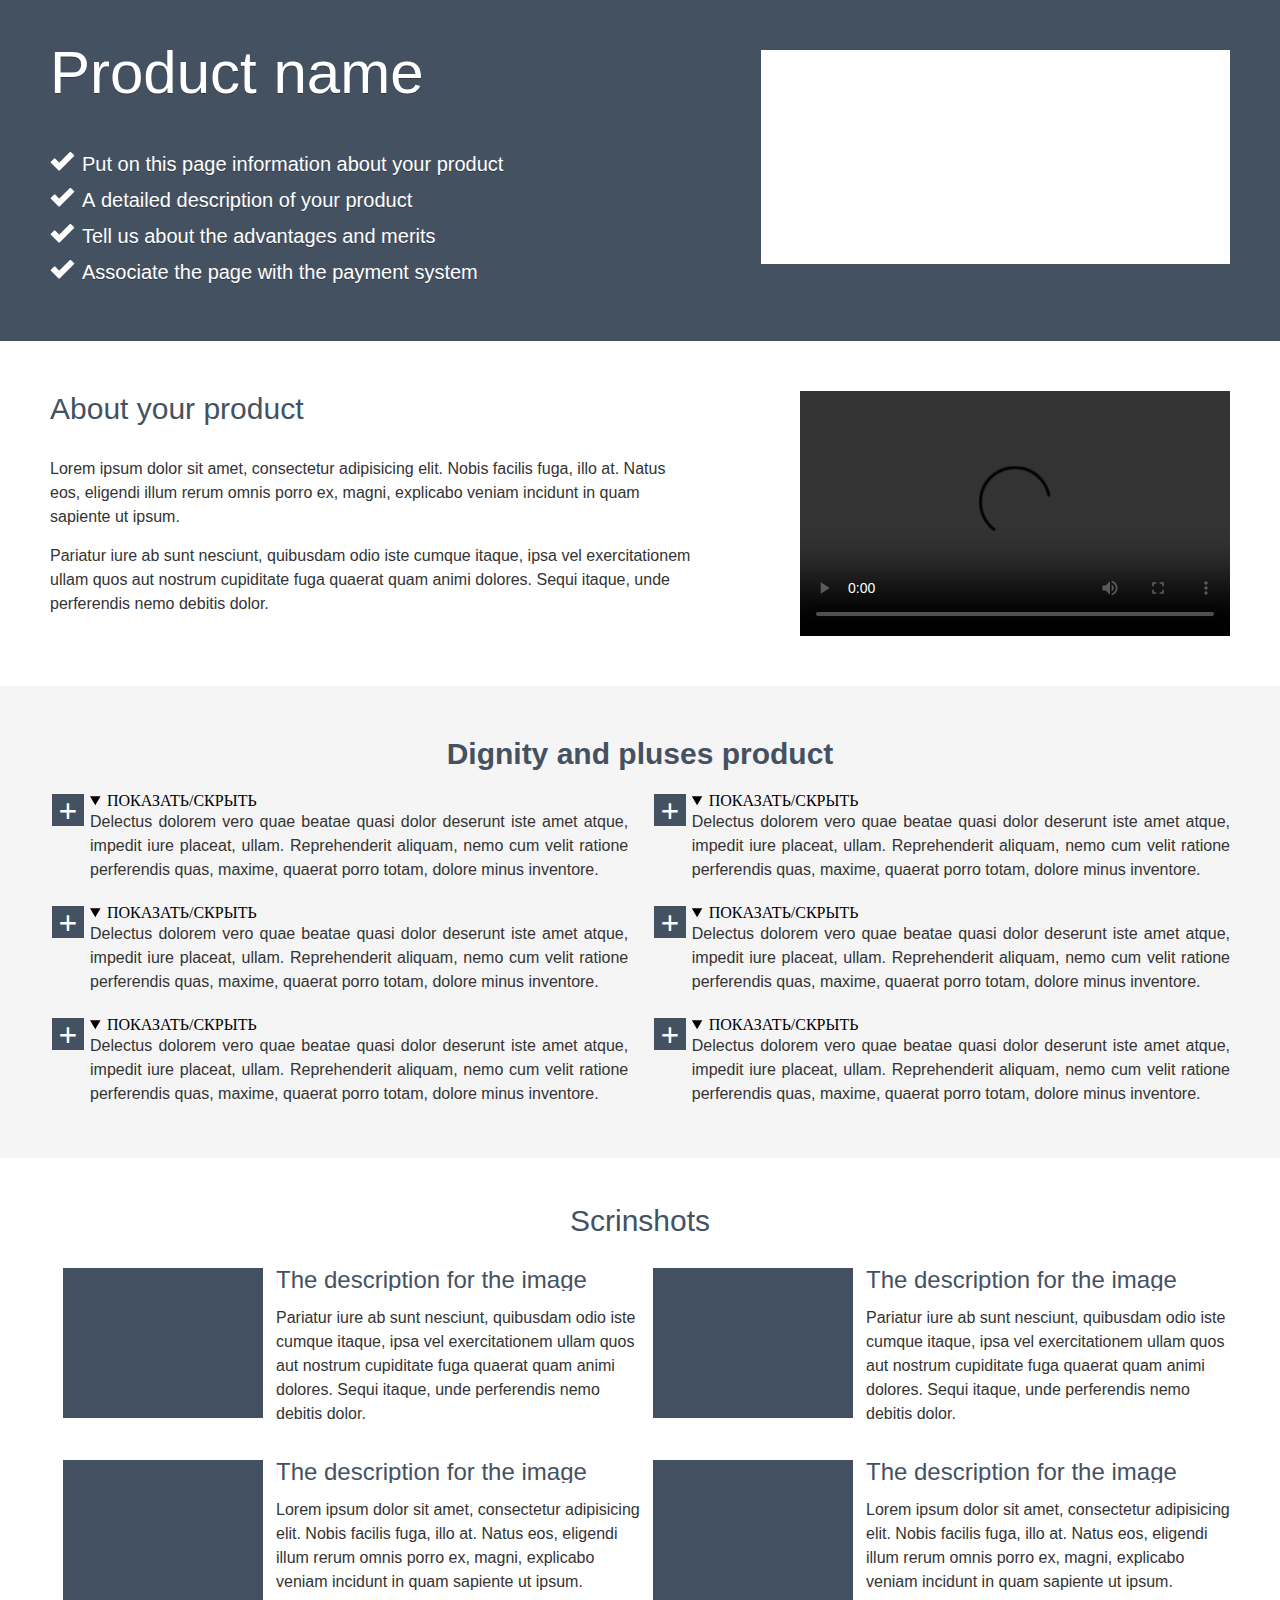
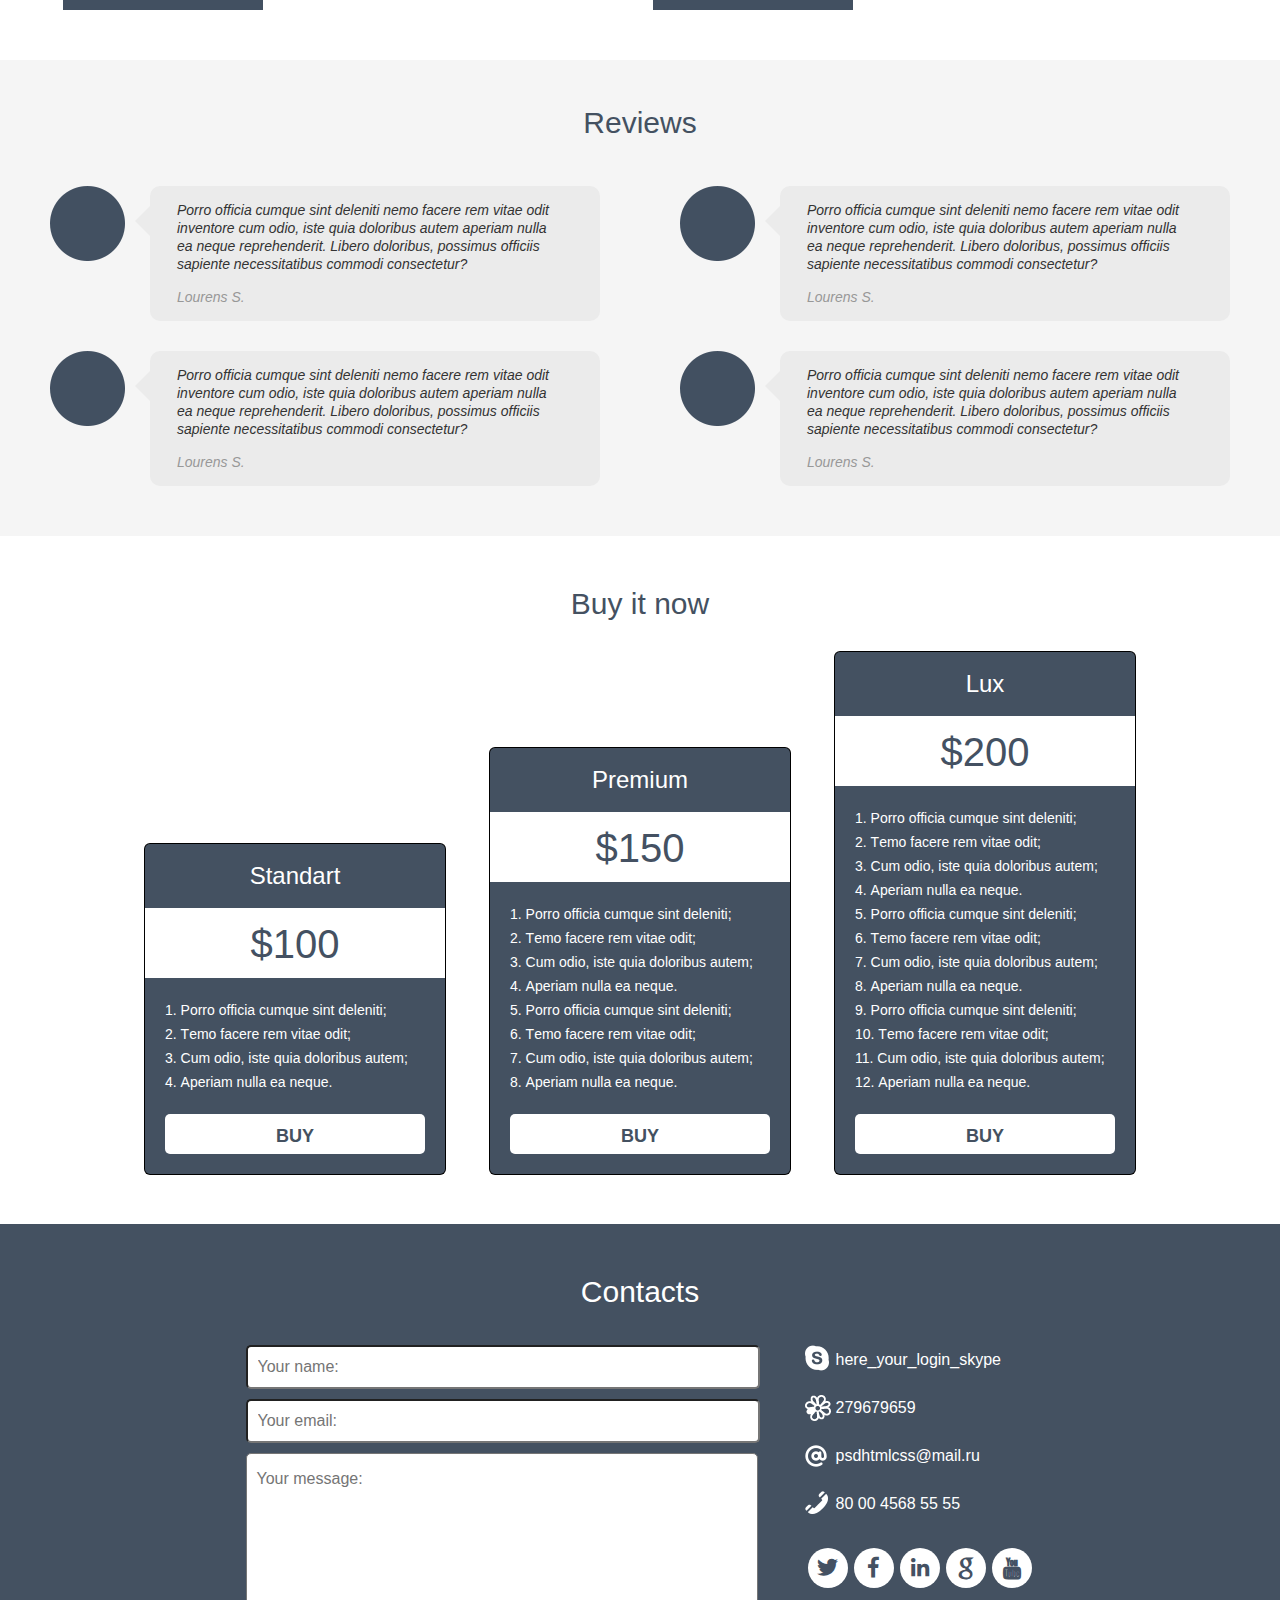
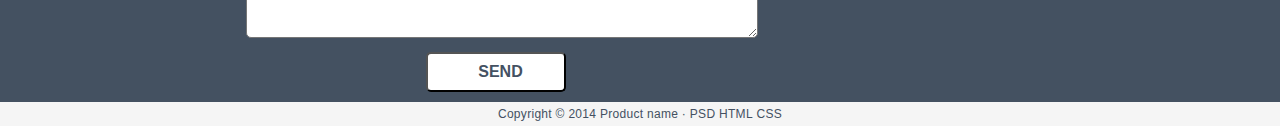
<file: index.html>
<!DOCTYPE html>
<html lang="ru">

<head>
    <meta charset="UTF-8">
    <link rel="stylesheet" href="css/style.css">
    <link rel="stylesheet" href="fontawesome-free-5.2.0-web/css/all.css">
    <link rel="stylesheet" href="fontello-63c8275b/css/fontello.css">
    <title>Landing page</title>
</head>

<body>
    <div class="container">

        <div class="content">

            <!-------start header------->
            <header class="padding-site">
                <div class="head-text">
                    <h1>Product name</h1>
                    <ul>
                        <li>Put on&nbsp;this page information about your product</li>
                        <li>A&nbsp;detailed description of&nbsp;your product</li>
                        <li>Tell&nbsp;us about the advantages and merits</li>
                        <li>Associate the page with the payment system</li>
                    </ul>
                </div>
                <div class="images">
                    <a href="#">
                        <img src="images/Shape-9.png" alt="Белый прямоугольник">
                    </a>
                </div>
            </header>


            <!-------start block1------->
            <section class="block1 padding-site">
                <div class="block1-text">
                    <h3>About your product</h3>
                    <p>Lorem ipsum dolor sit amet, consectetur adipisicing elit. Nobis facilis fuga, illo&nbsp;at. Natus eos, eligendi illum rerum omnis porro&nbsp;ex, magni, explicabo veniam incidunt in&nbsp;quam sapiente ut&nbsp;ipsum.</p>
                    <p>Pariatur iure ab&nbsp;sunt nesciunt, quibusdam odio iste cumque itaque, ipsa vel exercitationem ullam quos aut nostrum cupiditate fuga quaerat quam animi dolores. Sequi itaque, unde perferendis nemo debitis dolor.</p>
                </div>
                <video src="video/video.png" controls></video>
            </section>


            <!-------start block2------->
            <section class="dignity padding-site">
                <h3 class="dignity-title">Dignity and pluses product</h3>
                <div class="dignity-column">
                    <details open="open">
                        <summary>показать/скрыть</summary>
                        <p>Delectus dolorem vero quae beatae quasi dolor deserunt iste amet atque, impedit iure placeat, ullam. Reprehenderit aliquam, nemo cum velit ratione perferendis quas, maxime, quaerat porro totam, dolore minus inventore.</p>
                    </details>
                    <details open="open">
                        <summary>показать/скрыть</summary>
                        <p>Delectus dolorem vero quae beatae quasi dolor deserunt iste amet atque, impedit iure placeat, ullam. Reprehenderit aliquam, nemo cum velit ratione perferendis quas, maxime, quaerat porro totam, dolore minus inventore.</p>
                    </details>
                    <details open="open">
                        <summary>показать/скрыть</summary>
                        <p>Delectus dolorem vero quae beatae quasi dolor deserunt iste amet atque, impedit iure placeat, ullam. Reprehenderit aliquam, nemo cum velit ratione perferendis quas, maxime, quaerat porro totam, dolore minus inventore.</p>
                    </details>
                </div>
                <div class="dignity-column">
                    <details open="open">
                        <summary>показать/скрыть</summary>
                        <p>Delectus dolorem vero quae beatae quasi dolor deserunt iste amet atque, impedit iure placeat, ullam. Reprehenderit aliquam, nemo cum velit ratione perferendis quas, maxime, quaerat porro totam, dolore minus inventore.</p>
                    </details>
                    <details open="open">
                        <summary>показать/скрыть</summary>
                        <p>Delectus dolorem vero quae beatae quasi dolor deserunt iste amet atque, impedit iure placeat, ullam. Reprehenderit aliquam, nemo cum velit ratione perferendis quas, maxime, quaerat porro totam, dolore minus inventore.</p>
                    </details>
                    <details open="open">
                        <summary>показать/скрыть</summary>
                        <p>Delectus dolorem vero quae beatae quasi dolor deserunt iste amet atque, impedit iure placeat, ullam. Reprehenderit aliquam, nemo cum velit ratione perferendis quas, maxime, quaerat porro totam, dolore minus inventore.</p>
                    </details>
                </div>
            </section>



            <!-------start block3------->
            <section class="block3 padding-site">
                <h3>Scrinshots</h3>
                <div class="scrinshots">
                    <div class="scrinshots1">
                        <figure>
                            <img src="images/image.png" alt="тёмный квадрат">
                            <h4>The description for the image</h4>
                            <p>Pariatur iure ab&nbsp;sunt nesciunt, quibusdam odio iste cumque itaque, ipsa vel exercitationem ullam quos aut nostrum cupiditate fuga quaerat quam animi dolores. Sequi itaque, unde perferendis nemo debitis dolor.</p>
                        </figure>
                        <figure>
                            <img src="images/image.png" alt="тёмный квадрат">
                            <h4>The description for the image</h4>
                            <p>Lorem ipsum dolor sit amet, consectetur adipisicing elit. Nobis facilis fuga, illo&nbsp;at. Natus eos, eligendi illum rerum omnis porro&nbsp;ex, magni, explicabo veniam incidunt in&nbsp;quam sapiente ut&nbsp;ipsum.</p>
                        </figure>
                    </div>
                    <div class="scrinshots2">
                        <figure>
                            <img src="images/image.png" alt="тёмный квадрат">
                            <h4>The description for the image</h4>
                            <p>Pariatur iure ab&nbsp;sunt nesciunt, quibusdam odio iste cumque itaque, ipsa vel exercitationem ullam quos aut nostrum cupiditate fuga quaerat quam animi dolores. Sequi itaque, unde perferendis nemo debitis dolor.</p>
                        </figure>
                        <figure>
                            <img src="images/image.png" alt="тёмный квадрат">
                            <h4>The description for the image</h4>
                            <p>Lorem ipsum dolor sit amet, consectetur adipisicing elit. Nobis facilis fuga, illo&nbsp;at. Natus eos, eligendi illum rerum omnis porro&nbsp;ex, magni, explicabo veniam incidunt in&nbsp;quam sapiente ut&nbsp;ipsum.</p>
                        </figure>
                    </div>
                </div>
            </section>


            <!-------start block4------->
            <section class="block4 padding-site">
                <h3>Reviews</h3>
                <div class="review">
                    <div class="review1">
                        <article class="bottom-1">
                            <div class="photo"></div>
                            <div class="review-text">
                                <p>Porro officia cumque sint deleniti nemo facere rem vitae odit inventore cum odio, iste quia doloribus autem aperiam nulla ea&nbsp;neque reprehenderit. Libero doloribus, possimus officiis sapiente necessitatibus commodi consectetur?<br><span>Lourens&nbsp;S.</span></p>
                            </div>

                        </article>
                        <article class="bottom-2">
                            <div class="photo"></div>
                            <div class="review-text">
                                <p>Porro officia cumque sint deleniti nemo facere rem vitae odit inventore cum odio, iste quia doloribus autem aperiam nulla ea&nbsp;neque reprehenderit. Libero doloribus, possimus officiis sapiente necessitatibus commodi consectetur?<br><span>Lourens&nbsp;S.</span></p>
                            </div>
                        </article>
                    </div>

                    <div class="review2">
                        <article class="bottom-1">
                            <div class="photo"></div>
                            <div class="review-text">
                                <p>Porro officia cumque sint deleniti nemo facere rem vitae odit inventore cum odio, iste quia doloribus autem aperiam nulla ea&nbsp;neque reprehenderit. Libero doloribus, possimus officiis sapiente necessitatibus commodi consectetur?<br><span>Lourens&nbsp;S.</span></p>
                            </div>
                        </article>
                        <article class="bottom-2">
                            <div class="photo"></div>
                            <div class="review-text">
                                <p>Porro officia cumque sint deleniti nemo facere rem vitae odit inventore cum odio, iste quia doloribus autem aperiam nulla ea&nbsp;neque reprehenderit. Libero doloribus, possimus officiis sapiente necessitatibus commodi consectetur?<br><span>Lourens&nbsp;S.</span></p>
                            </div>
                        </article>
                    </div>
                </div>

            </section>


            <!-------start block5------->
            <section class="block5 padding-site">
                <h3>Buy it&nbsp;now</h3>
                <div class="buy">
                    <div class="standart">
                        <h4>Standart</h4>
                        <strong>$100</strong>
                        <ol>
                            <li>Porro officia cumque sint deleniti; </li>
                            <li>Тemo facere rem vitae odit;</li>
                            <li>Cum odio, iste quia doloribus autem;</li>
                            <li>Aperiam nulla ea&nbsp;neque.</li>
                        </ol>
                        <a href="#" class="social-link">BUY</a>
                    </div>

                    <div class="premium">
                        <h4>Premium</h4>
                        <strong>$150</strong>
                        <ol>
                            <li>Porro officia cumque sint deleniti;</li>
                            <li>Тemo facere rem vitae odit;</li>
                            <li>Cum odio, iste quia doloribus autem;</li>
                            <li>Aperiam nulla ea&nbsp;neque.</li>
                            <li>Porro officia cumque sint deleniti; </li>
                            <li>Тemo facere rem vitae odit;</li>
                            <li>Cum odio, iste quia doloribus autem;</li>
                            <li>Aperiam nulla ea&nbsp;neque.</li>
                        </ol>
                        <a href="#" class="social-link">BUY</a>
                    </div>

                    <div class="lux">
                        <h4>Lux</h4>
                        <strong>$200</strong>
                        <ol>
                            <li>Porro officia cumque sint deleniti; </li>
                            <li>Тemo facere rem vitae odit;</li>
                            <li>Cum odio, iste quia doloribus autem;</li>
                            <li>Aperiam nulla ea&nbsp;neque.</li>
                            <li>Porro officia cumque sint deleniti; </li>
                            <li>Тemo facere rem vitae odit;</li>
                            <li>Cum odio, iste quia doloribus autem;</li>
                            <li>Aperiam nulla ea&nbsp;neque.</li>
                            <li>Porro officia cumque sint deleniti; </li>
                            <li>Тemo facere rem vitae odit;</li>
                            <li>Cum odio, iste quia doloribus autem;</li>
                            <li>Aperiam nulla ea&nbsp;neque.</li>
                        </ol>
                        <a href="#" class="social-link">BUY</a>
                    </div>
                </div>
            </section>

        </div>

        <!-------start footer------->
        <footer>
            <h3>Contacts</h3>
            <div class="form">
                <form action="#">
                    <input type="text" placeholder="Your name:">
                    <input type="email" name="email" placeholder="Your email:">
                    <textarea placeholder="Your message:"></textarea>
                    <input type="submit" value="Send">
                </form>
                <div class="adress">
                    <div class="adress_social">
                        <div class="social">
                            <img src="images/skype.png" alt="скайп"><br>
                            <img src="images/icq.png" alt="ICQ"><br>
                            <img src="images/email.png" alt="емайл"><br>
                            <img src="images/phone.png" alt="телефон">
                        </div>
                        <div class="social-text">
                            <span>here_your_login_skype</span><br>
                            <span>279679659</span><br>
                            <span>psdhtmlcss@mail.ru</span><br>
                            <span>80 00 4568 55 55</span>
                        </div>
                    </div>

                    <div class="social-networks">
                        <a href="#"><i class="fab fa-twitter"></i></a>
                        <a href="#"><i class="fab fa-facebook-f"></i></a>
                        <a href="#"><i class="fab fa-linkedin-in"></i></a>
                        <a href="#"><i class="demo-icon icon-google"></i></a>
                        <a href="#"><i class="demo-icon icon-youtube"></i></a>
                    </div>
                </div>
            </div>

        </footer>
        <section class="copy">
            <p>Copyright &copy;&nbsp;2014 Product name &middot; PSD HTML&nbsp;CSS</p>
        </section>


    </div>



</body>

</html>
</file>
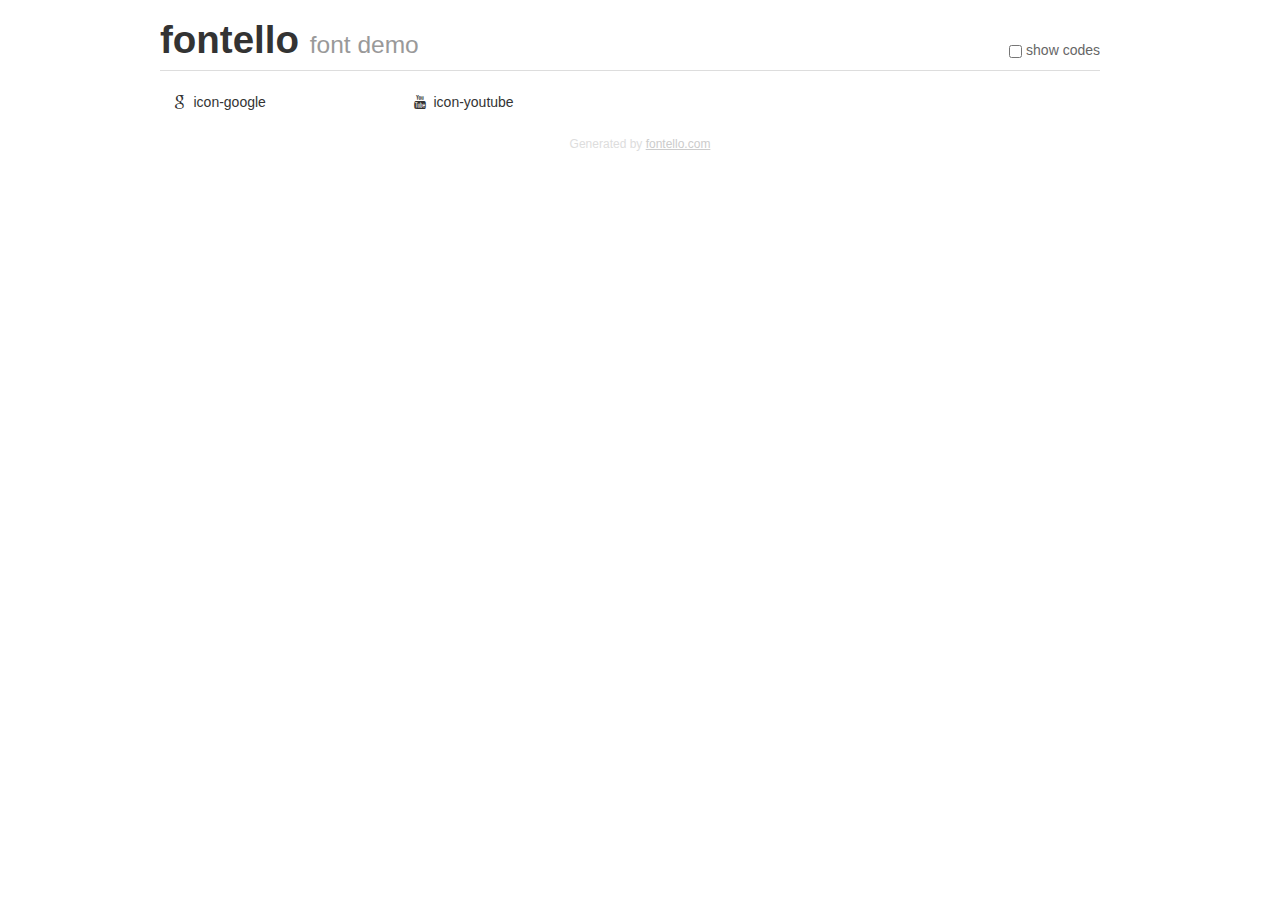
<file: fontello-63c8275b/demo.html>
<!DOCTYPE html>
<html>
  <head><!--[if lt IE 9]><script language="javascript" type="text/javascript" src="//html5shim.googlecode.com/svn/trunk/html5.js"></script><![endif]-->
    <meta charset="UTF-8"><style>/*
 * Bootstrap v2.2.1
 *
 * Copyright 2012 Twitter, Inc
 * Licensed under the Apache License v2.0
 * http://www.apache.org/licenses/LICENSE-2.0
 *
 * Designed and built with all the love in the world @twitter by @mdo and @fat.
 */
.clearfix {
  *zoom: 1;
}
.clearfix:before,
.clearfix:after {
  display: table;
  content: "";
  line-height: 0;
}
.clearfix:after {
  clear: both;
}
html {
  font-size: 100%;
  -webkit-text-size-adjust: 100%;
  -ms-text-size-adjust: 100%;
}
a:focus {
  outline: thin dotted #333;
  outline: 5px auto -webkit-focus-ring-color;
  outline-offset: -2px;
}
a:hover,
a:active {
  outline: 0;
}
button,
input,
select,
textarea {
  margin: 0;
  font-size: 100%;
  vertical-align: middle;
}
button,
input {
  *overflow: visible;
  line-height: normal;
}
button::-moz-focus-inner,
input::-moz-focus-inner {
  padding: 0;
  border: 0;
}
body {
  margin: 0;
  font-family: "Helvetica Neue", Helvetica, Arial, sans-serif;
  font-size: 14px;
  line-height: 20px;
  color: #333;
  background-color: #fff;
}
a {
  color: #08c;
  text-decoration: none;
}
a:hover {
  color: #005580;
  text-decoration: underline;
}
.row {
  margin-left: -20px;
  *zoom: 1;
}
.row:before,
.row:after {
  display: table;
  content: "";
  line-height: 0;
}
.row:after {
  clear: both;
}
[class*="span"] {
  float: left;
  min-height: 1px;
  margin-left: 20px;
}
.container,
.navbar-static-top .container,
.navbar-fixed-top .container,
.navbar-fixed-bottom .container {
  width: 940px;
}
.span12 {
  width: 940px;
}
.span11 {
  width: 860px;
}
.span10 {
  width: 780px;
}
.span9 {
  width: 700px;
}
.span8 {
  width: 620px;
}
.span7 {
  width: 540px;
}
.span6 {
  width: 460px;
}
.span5 {
  width: 380px;
}
.span4 {
  width: 300px;
}
.span3 {
  width: 220px;
}
.span2 {
  width: 140px;
}
.span1 {
  width: 60px;
}
[class*="span"].pull-right,
.row-fluid [class*="span"].pull-right {
  float: right;
}
.container {
  margin-right: auto;
  margin-left: auto;
  *zoom: 1;
}
.container:before,
.container:after {
  display: table;
  content: "";
  line-height: 0;
}
.container:after {
  clear: both;
}
p {
  margin: 0 0 10px;
}
.lead {
  margin-bottom: 20px;
  font-size: 21px;
  font-weight: 200;
  line-height: 30px;
}
small {
  font-size: 85%;
}
h1 {
  margin: 10px 0;
  font-family: inherit;
  font-weight: bold;
  line-height: 20px;
  color: inherit;
  text-rendering: optimizelegibility;
}
h1 small {
  font-weight: normal;
  line-height: 1;
  color: #999;
}
h1 {
  line-height: 40px;
}
h1 {
  font-size: 38.5px;
}
h1 small {
  font-size: 24.5px;
}
body {
  margin-top: 90px;
}
.header {
  position: fixed;
  top: 0;
  left: 50%;
  margin-left: -480px;
  background-color: #fff;
  border-bottom: 1px solid #ddd;
  padding-top: 10px;
  z-index: 10;
}
.footer {
  color: #ddd;
  font-size: 12px;
  text-align: center;
  margin-top: 20px;
}
.footer a {
  color: #ccc;
  text-decoration: underline;
}
.the-icons {
  font-size: 14px;
  line-height: 24px;
}
.switch {
  position: absolute;
  right: 0;
  bottom: 10px;
  color: #666;
}
.switch input {
  margin-right: 0.3em;
}
.codesOn .i-name {
  display: none;
}
.codesOn .i-code {
  display: inline;
}
.i-code {
  display: none;
}
@font-face {
      font-family: 'fontello';
      src: url('./font/fontello.eot?51577028');
      src: url('./font/fontello.eot?51577028#iefix') format('embedded-opentype'),
           url('./font/fontello.woff?51577028') format('woff'),
           url('./font/fontello.ttf?51577028') format('truetype'),
           url('./font/fontello.svg?51577028#fontello') format('svg');
      font-weight: normal;
      font-style: normal;
    }
     
     
    .demo-icon
    {
      font-family: "fontello";
      font-style: normal;
      font-weight: normal;
      speak: none;
     
      display: inline-block;
      text-decoration: inherit;
      width: 1em;
      margin-right: .2em;
      text-align: center;
      /* opacity: .8; */
     
      /* For safety - reset parent styles, that can break glyph codes*/
      font-variant: normal;
      text-transform: none;
     
      /* fix buttons height, for twitter bootstrap */
      line-height: 1em;
     
      /* Animation center compensation - margins should be symmetric */
      /* remove if not needed */
      margin-left: .2em;
     
      /* You can be more comfortable with increased icons size */
      /* font-size: 120%; */
     
      /* Font smoothing. That was taken from TWBS */
      -webkit-font-smoothing: antialiased;
      -moz-osx-font-smoothing: grayscale;
     
      /* Uncomment for 3D effect */
      /* text-shadow: 1px 1px 1px rgba(127, 127, 127, 0.3); */
    }
     </style>
    <link rel="stylesheet" href="css/animation.css"><!--[if IE 7]><link rel="stylesheet" href="css/" + font.fontname + "-ie7.css"><![endif]-->
    <script>
      function toggleCodes(on) {
        var obj = document.getElementById('icons');
      
        if (on) {
          obj.className += ' codesOn';
        } else {
          obj.className = obj.className.replace(' codesOn', '');
        }
      }
      
    </script>
  </head>
  <body>
    <div class="container header">
      <h1>fontello <small>font demo</small></h1>
      <label class="switch">
        <input type="checkbox" onclick="toggleCodes(this.checked)">show codes
      </label>
    </div>
    <div class="container" id="icons">
      <div class="row">
        <div class="the-icons span3" title="Code: 0xe800"><i class="demo-icon icon-google">&#xe800;</i> <span class="i-name">icon-google</span><span class="i-code">0xe800</span></div>
        <div class="the-icons span3" title="Code: 0xf167"><i class="demo-icon icon-youtube">&#xf167;</i> <span class="i-name">icon-youtube</span><span class="i-code">0xf167</span></div>
      </div>
    </div>
    <div class="container footer">Generated by <a href="http://fontello.com">fontello.com</a></div>
  </body>
</html>
</file>
<file: css/style.css>
* {
    margin: 0;
    padding: 0;
}

html,
body {
    height: 100%;
}

.container {
    display: flex;
    flex-direction: column;
    min-height: 100%;
    margin: 0 auto;
    width: 1280px;
    box-shadow: 2px 2px 2px 2px #e6d8d8;
}

.content {
    flex: 1;
}


/*-------start header-------*/
.padding-site {
    padding-left: 50px;
    padding-right: 50px;
}

header {
    display: flex;
    justify-content: space-between;
    background-color: #445161;
    padding-top: 50px;
}

.head-text h1 {
    font-family: Arial;
    color: #ffffff;
    line-height: 45px;
    font-size: 60px;
    font-weight: 400;
    text-shadow: 0px 1px 0px rgba(0, 0, 0, 0.3);
}

.head-text ul {
    list-style: none;
    list-style-position: inside;
    margin: 51px 0;

}

.head-text ul li {
    font-family: Arial;
    color: #ffffff;
    font-size: 20px;
    font-weight: 400;
    line-height: 36px;
    text-shadow: 0px 1px 0px rgba(0, 0, 0, 0.3);
    list-style-image: url(../images/check.png);
}

.images a {
    display: block;
}

.images a img {
    width: 469px;
    height: 214px;
}




/*-------start block1-------*/
.block1 {
    display: flex;
    justify-content: space-between;
    padding-top: 50px;
}

.block1 h3 {
    font-family: Arial;
    color: #445161;
    font-size: 30px;
    font-weight: 400;
    line-height: 36px;
    margin-bottom: 30px;
}

.block1 p {
    font-family: Arial;
    color: #333333;
    font-size: 16px;
    font-weight: 400;
    line-height: 24px;
    width: 650px;
    margin: 15px 0;
}

.block1 video {
    width: 430px;
    height: 245px;
    margin-bottom: 50px;
}


/*-------start block2-------*/
.dignity {
    background-color: #f5f5f5;
    display: flex;
    flex-wrap: wrap;
    justify-content: space-between;
    padding-bottom: 30px;
}

.dignity-title {
    width: 100%;
    font-family: Arial;
    font-size: 30px;
    color: #445161;
    line-height: 36px;
    text-align: center;
    margin-bottom: 20px;
    padding-top: 50px;
}

.dignity-column {
    width: 49%;
}

details {
    height: 80px;
    position: relative;
    margin-bottom: 32px;
    text-align: justify;
}

summary {
    cursor: pointer;
    outline: none;
    padding-left: 40px;
    text-transform: uppercase;
}

summary:focus {
    outline: none;
}

summary::-webkit-details-marker {
    display: none
}

summary:after {
    content: "-";
    display: block;
    background: #445161;
    color: #fff;
    font-size: 33px;
    font-weight: bold;
    line-height: 26px;
    position: absolute;
    top: 2px;
    left: -38px;
    margin-left: 40px;
    text-align: center;
    height: 32px;
    width: 32px;

}

details[open] summary:after {
    content: "+";
    line-height: 34px;
    margin-left: 40px;
}

.dignity-column p {
    font-family: Arial;
    color: #333333;
    font-size: 16px;
    font-weight: 400;
    line-height: 24px;
    padding-left: 40px;
}



/*-------start block3-------*/
.block3 h3 {
    font-family: Arial;
    font-weight: 400;
    font-size: 30px;
    color: #445161;
    line-height: 26px;
    text-align: center;
    padding-top: 50px;
}

.scrinshots {
    display: flex;
    justify-content: space-between;
    margin-top: 34px;
}

.block3 h4 {
    font-family: Arial;
    color: #445161;
    font-size: 24px;
    font-weight: 400;
    line-height: 23px;
}

.block3 p {
    font-family: Arial;
    color: #333333;
    font-size: 16px;
    font-weight: 400;
    line-height: 24px;
    padding-top: 15px;
    padding-bottom: 34px;
}

.block3 h4,
p {
    overflow: hidden;
}

.block3 img {
    display: block;
    float: left;
    clear: both;
    padding: 0 13px 30px;
}




/*-------start block4-------*/
.block4 {
    background: #f5f5f5;
    margin-top: 20px;
}

.block4 h3 {
    font-family: Arial;
    font-weight: 400;
    font-size: 30px;
    color: #445161;
    line-height: 26px;
    padding-top: 50px;
    text-align: center;
    margin-bottom: 50px;
}

.block4 .review {
    display: flex;
    justify-content: space-between;
}

.review .bottom-1 {
    margin-bottom: 30px;
}

.review .bottom-2 {
    margin-bottom: 50px;
}

.block4 .review p {
    font-family: Arial;
    color: #333333;
    font-size: 14px;
    font-style: italic;
    line-height: 18px;
    padding: 15px 20px 15px 27px;
}

.review {
    display: flex;
}

.review-text {
    width: 450px;
    border-radius: 10px;
    background-color: #ebebeb;
    position: relative;
    margin-left: 100px;
}

.review-text:before {
    content: "";
    border: 15px solid transparent;
    border-right: 15px solid #ebebeb;
    position: absolute;
    top: 20px;
    left: -30px;
}

.review span {
    display: block;
    font-family: Arial;
    color: #989898;
    font-size: 14px;
    font-weight: 400;
    line-height: 18px;
    margin-top: 15px;
}

.photo {
    background-image: url(../images/userpic.png);
    width: 75px;
    height: 75px;
    float: left;
}


/*-------start block5--------*/
.block5 h3 {
    font-family: Arial;
    color: #445161;
    font-size: 30px;
    font-weight: 400;
    line-height: 36px;
    margin-bottom: 30px;
    padding-top: 50px;
    text-align: center;
}

.buy {
    display: flex;
    justify-content: center;
}

.buy ol {
    list-style-position: inside;
    padding: 20px 0 20px 20px;
}

.buy .standart,
.premium,
.lux {
    align-self: flex-end;
    background: #445161;
    border-radius: 5px;
    box-shadow: 0 0 0 1px #000;
    font-family: Arial;
    font-size: 14px;
    font-weight: 400;
    color: #ffffff;
    line-height: 24px;
    margin: 0 22.5px 50px;
    width: 300px;
}

.buy h4 {
    font-family: Arial;
    font-size: 24px;
    font-weight: 400;
    color: #ffffff;
    line-height: 30px;
    padding: 17px 0;
    text-align: center;
}

.buy strong {
    background: #ffffff;
    display: block;
    font-family: Arial;
    font-size: 40px;
    font-weight: 400;
    color: #445162;
    line-height: 72px;
    text-align: center;
    height: 70px;
    width: 300px;
}

.buy a {
    border-radius: 5px;
    background-color: #ffffff;
    display: block;
    color: #445161;
    font-family: Arial;
    font-size: 18px;
    font-weight: 700;
    line-height: 45px;
    margin: 0 20px 20px;
    text-align: center;
    text-decoration: none;
    height: 40px;
    width: 260px;
}


/*-------start footer-------*/

footer {
    background: #445161;
}

footer h3 {
    font-family: Arial;
    font-size: 30px;
    font-weight: 400;
    color: #ffffff;
    line-height: 36px;
    padding-top: 50px;
    padding-bottom: 25px;
    text-align: center;
}

footer .form {
    display: flex;
    justify-content: center;
}

footer .form placeholder {
    padding: 13px 0 0 10px;
}

footer input {
    border-radius: 5px;
    background-color: #ffffff;
    display: block;
    font-size: 16px;
    font-weight: 400;
    font-family: Arial;
    color: #445162;
    line-height: 24px;
    margin: 10px 45px 10px 0;
    padding-left: 10px;
    height: 40px;
    width: 500px;
}

footer input:hover {
    background: #989898;

}

footer textarea {
    border-radius: 5px;
    color: #445162;
    font-family: Arial;
    font-size: 16px;
    font-weight: 400;
    line-height: 24px;
    padding: 13px 0 0 10px;
    height: 170px;
    width: 500px;
}

footer textarea:hover {
    background: #989898;

}

input[type="submit"] {
    color: #445162;
    font-family: Arial;
    font-size: 16px;
    font-weight: 700;
    line-height: 24px;
    margin-left: 180px;
    text-transform: uppercase;
    height: 40px;
    width: 140px;
}

input[type="submit"]:hover {
    background: #989898;
}

footer .adress {
    margin-top: 10px;
}

.adress_social {
    display: flex;
}

.adress .social img {
    padding: 0 5px 20px 0;
}

footer span {
    display: block;
    font-family: Arial;
    color: #ffffff;
    font-size: 16px;
    font-weight: 400;
    line-height: 30px;
}

footer .social-networks {
    display: flex;
    clear: both;
}

footer .social-networks a {
    background-color: #fff;
    color: #445162;
    border-radius: 50%;
    display: block;
    font-family: Socialico;
    font-size: 21px;
    font-weight: 400;
    line-height: 40px;
    margin-top: 10px;
    margin-right: 3px;
    margin-left: 3px;
    text-decoration: none;
    text-align: center;
    height: 40px;
    width: 40px;
}

.social-networks a:hover {
    background-color: #989898;
}

.copy {
    background-color: #f5f5f5;
    color: #445162;
    font-family: Arial;
    font-size: 12px;
    font-weight: 400;
    letter-spacing: 0.3px;
    line-height: 24px;
    text-align: center;

}
</file>
<file: fontello-63c8275b/css/fontello.css>
@font-face {
    font-family: 'fontello';
    src: url('../font/fontello.eot?28362715');
    src: url('../font/fontello.eot?28362715#iefix') format('embedded-opentype'),
        url('../font/fontello.woff2?28362715') format('woff2'),
        url('../font/fontello.woff?28362715') format('woff'),
        url('../font/fontello.ttf?28362715') format('truetype'),
        url('../font/fontello.svg?28362715#fontello') format('svg');
    font-weight: normal;
    font-style: normal;
}

/* Chrome hack: SVG is rendered more smooth in Windozze. 100% magic, uncomment if you need it. */
/* Note, that will break hinting! In other OS-es font will be not as sharp as it could be */
/*
@media screen and (-webkit-min-device-pixel-ratio:0) {
  @font-face {
    font-family: 'fontello';
    src: url('../font/fontello.svg?28362715#fontello') format('svg');
  }
}
*/

[class^="icon-"]:before,
[class*=" icon-"]:before {
    font-family: "fontello";
    font-style: normal;
    font-weight: 600;
    speak: none;
    color: #445162;
    display: inline-block;
    text-decoration: inherit;
    width: 1em;
    margin-right: .2em;
    text-align: center;
    /* opacity: .8; */

    /* For safety - reset parent styles, that can break glyph codes*/
    font-variant: normal;
    text-transform: none;

    /* fix buttons height, for twitter bootstrap */
    line-height: 2em;

    /* Animation center compensation - margins should be symmetric */
    /* remove if not needed */
    margin-left: .2em;

    /* you can be more comfortable with increased icons size */
    /* font-size: 120%; */

    /* Font smoothing. That was taken from TWBS */
    -webkit-font-smoothing: antialiased;
    -moz-osx-font-smoothing: grayscale;

    /* Uncomment for 3D effect */
    /* text-shadow: 1px 1px 1px rgba(127, 127, 127, 0.3); */
}

.icon-google:before {
    content: '\e800';
}

/* '' */
.icon-youtube:before {
    content: '\f167';
}

/* '' */
</file>
<file: fontello-63c8275b/css/animation.css>
/*
   Animation example, for spinners
*/
.animate-spin {
  -moz-animation: spin 2s infinite linear;
  -o-animation: spin 2s infinite linear;
  -webkit-animation: spin 2s infinite linear;
  animation: spin 2s infinite linear;
  display: inline-block;
}
@-moz-keyframes spin {
  0% {
    -moz-transform: rotate(0deg);
    -o-transform: rotate(0deg);
    -webkit-transform: rotate(0deg);
    transform: rotate(0deg);
  }

  100% {
    -moz-transform: rotate(359deg);
    -o-transform: rotate(359deg);
    -webkit-transform: rotate(359deg);
    transform: rotate(359deg);
  }
}
@-webkit-keyframes spin {
  0% {
    -moz-transform: rotate(0deg);
    -o-transform: rotate(0deg);
    -webkit-transform: rotate(0deg);
    transform: rotate(0deg);
  }

  100% {
    -moz-transform: rotate(359deg);
    -o-transform: rotate(359deg);
    -webkit-transform: rotate(359deg);
    transform: rotate(359deg);
  }
}
@-o-keyframes spin {
  0% {
    -moz-transform: rotate(0deg);
    -o-transform: rotate(0deg);
    -webkit-transform: rotate(0deg);
    transform: rotate(0deg);
  }

  100% {
    -moz-transform: rotate(359deg);
    -o-transform: rotate(359deg);
    -webkit-transform: rotate(359deg);
    transform: rotate(359deg);
  }
}
@-ms-keyframes spin {
  0% {
    -moz-transform: rotate(0deg);
    -o-transform: rotate(0deg);
    -webkit-transform: rotate(0deg);
    transform: rotate(0deg);
  }

  100% {
    -moz-transform: rotate(359deg);
    -o-transform: rotate(359deg);
    -webkit-transform: rotate(359deg);
    transform: rotate(359deg);
  }
}
@keyframes spin {
  0% {
    -moz-transform: rotate(0deg);
    -o-transform: rotate(0deg);
    -webkit-transform: rotate(0deg);
    transform: rotate(0deg);
  }

  100% {
    -moz-transform: rotate(359deg);
    -o-transform: rotate(359deg);
    -webkit-transform: rotate(359deg);
    transform: rotate(359deg);
  }
}
</file>
